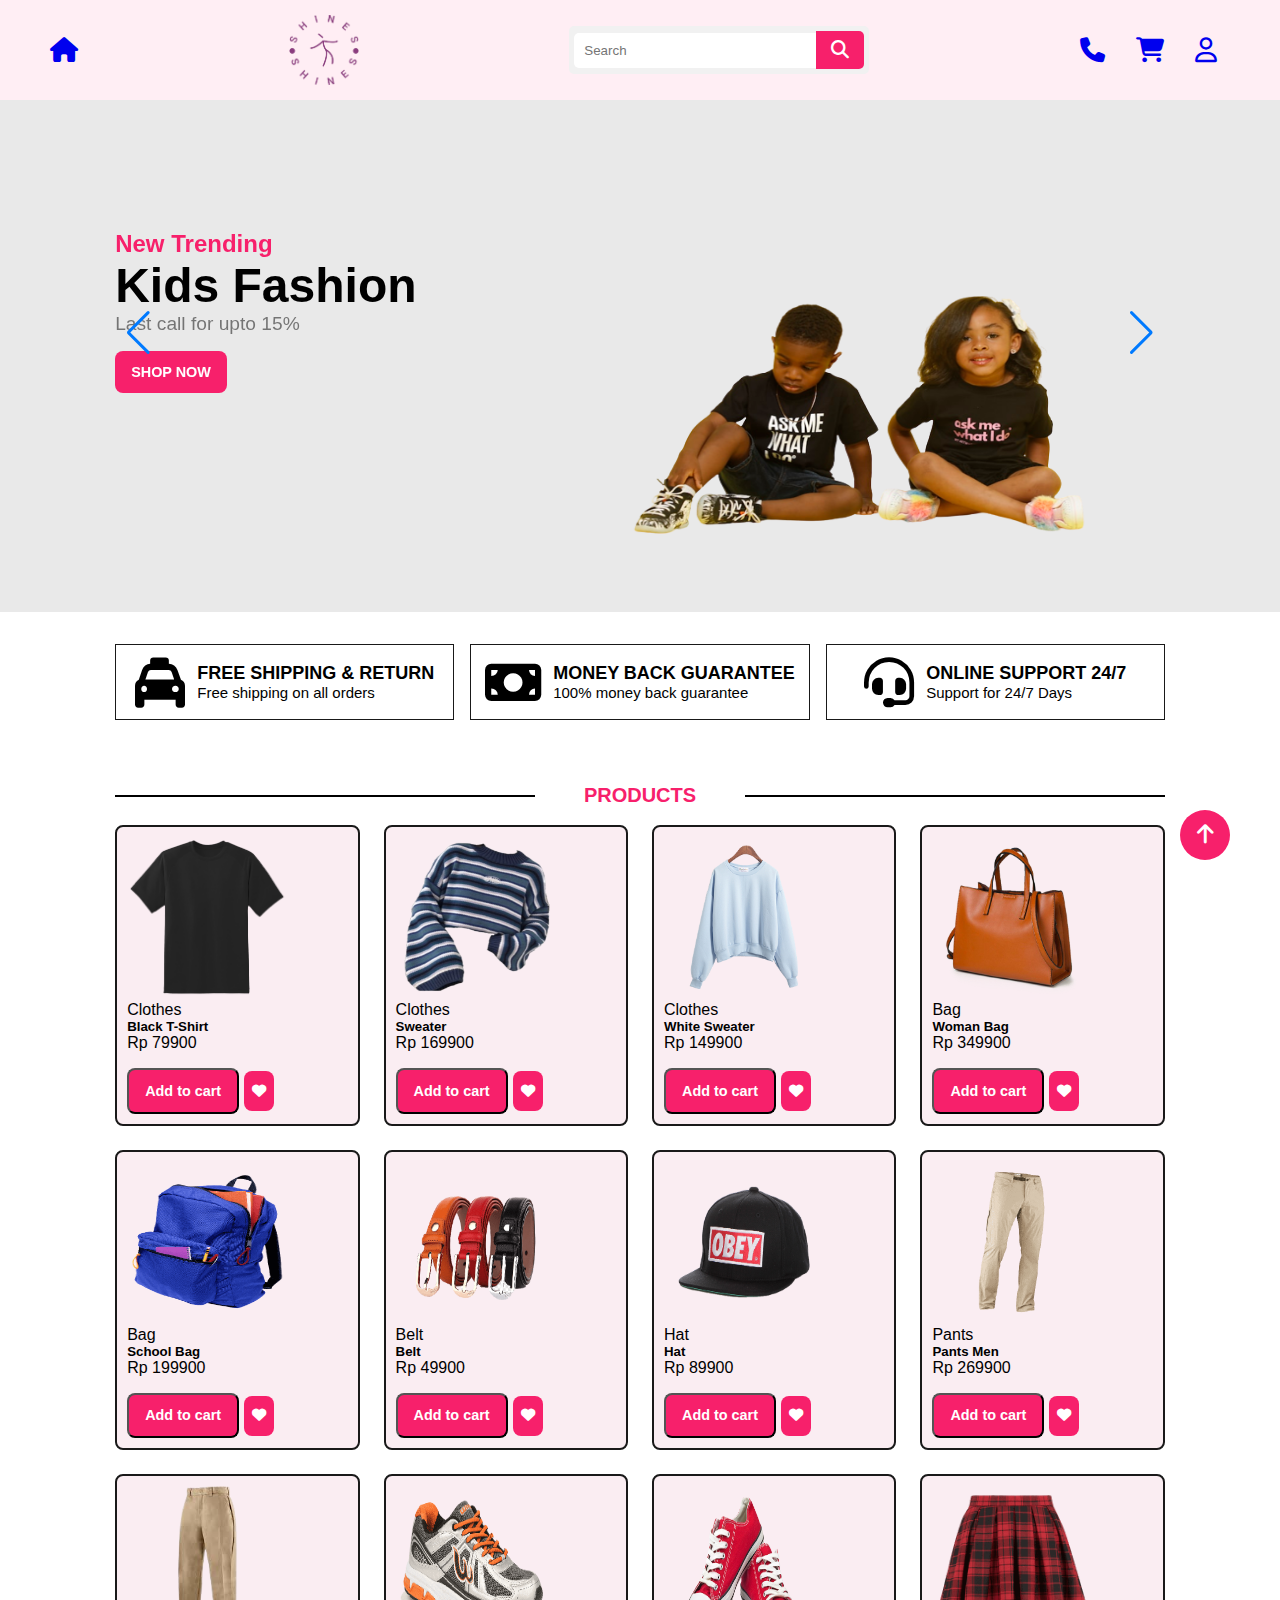
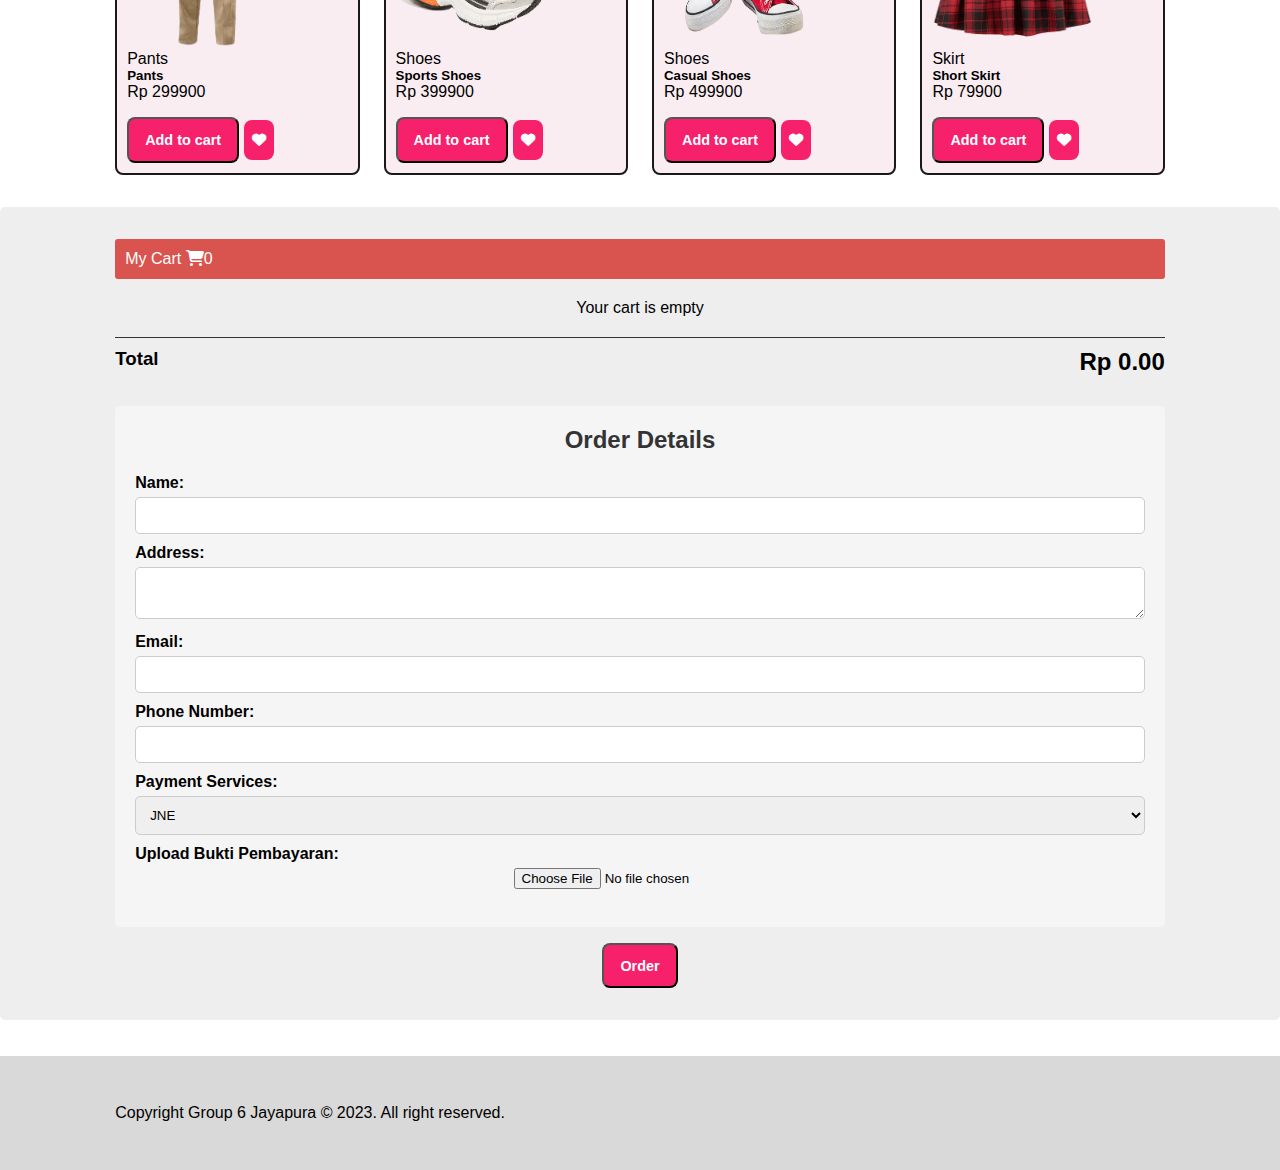
<file: index.html>
<!DOCTYPE html>
<html lang="en">
<head>
    <meta charset="UTF-8">
    <meta name="viewport" content="width=device-width, initial-scale=1.0, minimum-scale=1, maximum-scale=1">
    <title>Home</title>
    <!-- custom css file link -->
    <link rel="stylesheet" href="./style/style.css">
    <!-- font awesome cdn link -->
    <link rel="stylesheet" href="https://cdnjs.cloudflare.com/ajax/libs/font-awesome/6.4.2/css/all.min.css"/>
    <!-- swiper cdn link -->
    <link rel="stylesheet" href="https://unpkg.com/swiper/swiper-bundle.min.css"/>
</head>
<body>
    <!--Header Section-->
    <header class="header">
        <nav>
            <div class="menu-icon" id="menu-icon">
                <a href="./index.html"><i class="fa-solid fa-house"></i></a>
            </div>
        </nav>
        
        <img class="logo" src='./image/logo.png' alt="Logo"></img>

        <div class="search-product">
            <input id="search-input" for="btn-search" type="text" placeholder="Search">
            <button id="btn-search" type="button"><i class="fa-solid fa-magnifying-glass"></i></button>
        </div>       

        <nav class="icon-header">
            <a href="https://wa.me/628551235178" target="_blank"><i class="fa-solid fa-phone"></i></a>
            <a href="./html/order.html"><i class="fa-solid fa-cart-shopping"></i></a>
            <a href="./html/profile.html"><i class="fa-regular fa-user"></i></a>
        </nav>
    </header>

    <br><br><br>

    <!-- Promo Section -->
    <section class="promo" id="promo">
        <div class="swiper promo-slider">
            <div class="swiper-wrapper wrapper">
                <div class="swiper-slide slide" id="slide">
                    <div class="content">
                        <span>New Trending</span>
                        <h3>Kids Fashion</h3>
                        <p>Last call for upto 15%</p>
                        <a href="#" class="btn">SHOP NOW</a>
                    </div>
                    <div class="image-promo">
                        <img src="./image/kids-fashion.png" alt="promo-1">
                    </div>
                </div>

                <div class="swiper-slide slide" id="slide">
                    <div class="content">
                        <span>New Trending</span>
                        <h3>Men Fashion</h3>
                        <p>Last call for upto 15%</p>
                        <a href="#" class="btn">SHOP NOW</a>
                    </div>
                    <div class="image-promo">
                        <img src="./image/men-fashion.png" alt="promo-2">
                    </div>
                </div>

                <div class="swiper-slide slide" id="slide">
                    <div class="content">
                        <span>New Trending</span>
                        <h3>Women Fashion</h3>
                        <p>Last call for upto 15%</p>
                        <a href="#" class="btn">SHOP NOW</a>
                    </div>
                    <div class="image-promo">
                        <img src="./image/women-fashion.png" alt="promo-3">
                    </div>
                </div>
            </div>
            <div class="swiper-button-prev"></div>
            <div class="swiper-button-next"></div>
        </div>
    </section>

    <!-- Benefit Section -->
    <section class="benefit" id="benefit">
        <div class="box-benefit">
            <div class="logo-benefit"><i class="fa-solid fa-taxi"></i></div>
            <div class="benefit-content">
                <h6>FREE SHIPPING & RETURN</h6>
                <p>Free shipping on all orders</p>
            </div>
        </div>

        <div class="box-benefit">
            <div class="logo-benefit"><i class="fa-solid fa-money-bill"></i></div>
            <div class="benefit-content">
                <h6>MONEY BACK GUARANTEE</h6>
                <p>100% money back guarantee</p>
            </div>
        </div>

        <div class="box-benefit">
            <div class="logo-benefit"><i class="fa-solid fa-headset"></i></div>
            <div class="benefit-content">
                <h6>ONLINE SUPPORT 24/7</h6>
                <p>Support for 24/7 Days</p>
            </div>
        </div>
    </section>

    <!--Products Section-->
    <section class="hot-product" id="hot-product">
        <div class="separator">
            <hr>
            <h4> PRODUCTS </h4>
            <hr>
        </div>
        <br>
        <div class="box-container" id="root">
            <!-- Adding element in Javascript -->
        </div>
    </section>

    <!-- Cart Section-->
    <section class="sidebar">
        <div class="head"><p>My Cart  <i class="fa-solid fa-cart-shopping"></i><p id="count">0</p></p></div>
        <div id="cartItem">Your cart is empty</div>
        <div class="foot">
            <h3>Total</h3>
            <h2 id="total">Rp 0.00</h2>
        </div>
        <div class="order-details">
            <h2>Order Details</h2>
            <form>
                <label for="nama">Name:</label>
                <input type="text" id="nama" name="nama" required>
                    
                <label for="alamat">Address:</label>
                <textarea id="alamat" name="alamat" required></textarea>
                
                <label for="email">Email: </label>
                <input type="email" name="email" id="email" required> 

                <label for="no-hp">Phone Number:</label>
                <input type="tel" id="no-hp" name="no-hp" required>
                    
                <label for="pengiriman">Payment Services:</label>
                <select id="pengiriman" name="pengiriman" required>
                    <option value="jne">JNE</option>
                    <option value="tiki">Tiki</option>
                    <option value="pos">Pos Indonesia</option>
                </select>
                
                <label for="gambar">Upload Bukti Pembayaran:</label>
                <input type="file" name="gambar" id="gambar" accept="image/*" required>
                <br><br>
            </form>
        </div>
        <a href="./html/order.html"><button type="submit" class="btn">Order</button></a>
    </section>

    <br><br>

    <!-- Scrool Top Button -->
    <a class="go-to-up" href="#"><i class="fa-solid fa-arrow-up"></i></a>

    <!-- Footer Section -->
    <footer class="footer-distributed">
        <p class="footer-company-name">Copyright Group 6 Jayapura © 2023. All right reserved.</p>
    </footer>  

    <!--Custom JavaScript file link-->
    <script src="./js/script.js"></script>

    <!-- Swiper js link -->
    <script src="https://unpkg.com/swiper/swiper-bundle.min.js"></script>
</body>
</html>
</file>
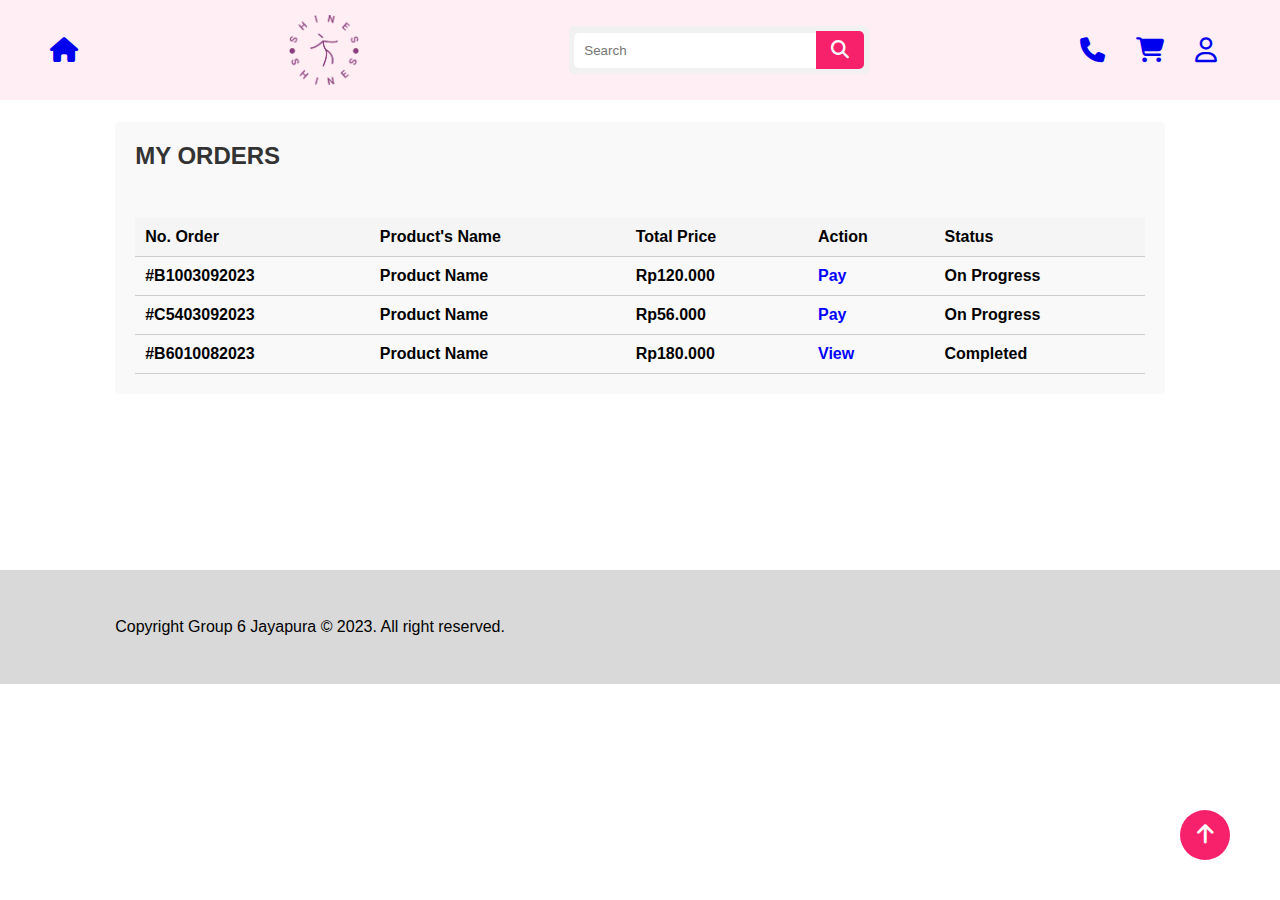
<file: html/order.html>
<!DOCTYPE html>
<html lang="en">
<head>
    <meta charset="UTF-8">
    <meta name="viewport" content="width=device-width, initial-scale=1.0">
    <title>Profile</title>
    <link rel="stylesheet" href="../style/style.css">
    <link rel="stylesheet" href="https://cdnjs.cloudflare.com/ajax/libs/font-awesome/6.4.2/css/all.min.css"/>
</head>
<body>
    <!--Header Section-->
    <header class="header">
        <nav>
            <div class="menu-icon" id="menu-icon">
                <a href="../index.html"><i class="fa-solid fa-house"></i></a>
            </div>
        </nav>
        
        <img class="logo" src='../image/logo.png' alt="Logo"></img>

        <div class="search-product">
            <input id="search-input" for="btn-search" type="text" placeholder="Search">
            <button id="btn-search" type="button"><i class="fa-solid fa-magnifying-glass"></i></button>
        </div>

        <nav class="icon-header">
            <a href="https://wa.me/628551235178" target="_blank"><i class="fa-solid fa-phone"></i></a>
            <a href="./order.html"><i class="fa-solid fa-cart-shopping"></i></a>
            <a href="./profile.html"><i class="fa-regular fa-user"></i></a>
        </nav>
    </header>

    <br><br><br><br><br>

    <!-- Menu Profile Page -->
    <section class="order-page">
        <div class="my-order">
            <h2>MY ORDERS</h2><br>
            <table class="table">
                <tr>
                    <th>No. Order</th>
                    <th>Product's Name</th>
                    <th>Total Price</th>
                    <th>Action</th>
                    <th>Status</th>
                </tr>
                <tr>
                    <td class="order-number">#B1003092023</td>
                    <td class="product-name">Product Name</td>
                    <td class="total-price">Rp120.000</td>
                    <td class="action"><a href="#">Pay</a></td>
                    <td class="status">On Progress</td>
                </tr>
                <tr>
                    <td class="order-number">#C5403092023</td>
                    <td class="product-name">Product Name</td>
                    <td class="total-price">Rp56.000</td>
                    <td class="action"><a href="#">Pay</a></td>
                    <td class="status">On Progress</td>
                </tr>
                <tr>
                    <td class="order-number">#B6010082023</td>
                    <td class="product-name">Product Name</td>
                    <td class="total-price">Rp180.000</td>
                    <td class="action"><a href="#">View</a></td>
                    <td class="status">Completed</td>
                </tr>
            </table>
        </div>
    </section>
    <br><br><br><br><br><br><br><br>

    <!-- Scrool Top Button -->
    <a class="go-to-up" href="#"><i class="fa-solid fa-arrow-up"></i></a>
    
    <!-- Footer Section -->
    <footer class="footer-distributed">
        <p class="footer-company-name">Copyright Group 6 Jayapura © 2023. All right reserved.</p>
    </footer>
    
    <!--Custom JavaScript file link-->
    <script src="../js/script.js"></script>
</body>
</html>
</file>
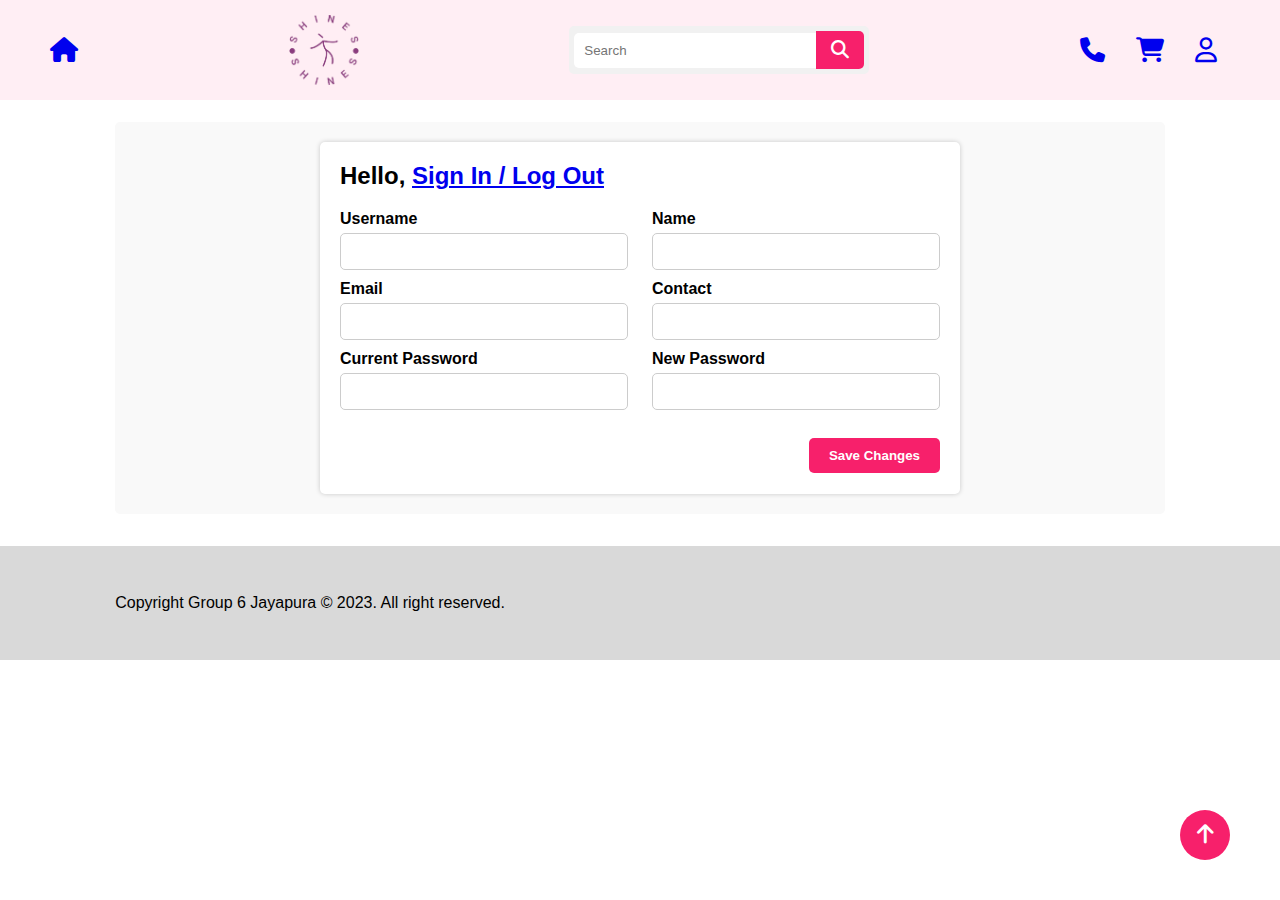
<file: html/profile.html>
<!DOCTYPE html>
<html lang="en">
<head>
    <meta charset="UTF-8">
    <meta name="viewport" content="width=device-width, initial-scale=1.0">
    <title>Profile</title>
    <link rel="stylesheet" href="../style/style.css">
    <link rel="stylesheet" href="https://cdnjs.cloudflare.com/ajax/libs/font-awesome/6.4.2/css/all.min.css"/>
</head>
<body>
    <!--Header Section-->
    <header class="header">
        <nav>
            <div class="menu-icon" id="menu-icon">
                <a href="../index.html"><i class="fa-solid fa-house"></i></a>
            </div>
        </nav>
        
        <img class="logo" src='../image/logo.png' alt="Logo"></img>

        <div class="search-product">
            <input id="search-input" for="btn-search" type="text" placeholder="Search">
            <button id="btn-search" type="button"><i class="fa-solid fa-magnifying-glass"></i></button>
        </div>

        <nav class="icon-header">
            <a href="https://wa.me/628551235178" target="_blank"><i class="fa-solid fa-phone"></i></a>
            <a href="./order.html"><i class="fa-solid fa-cart-shopping"></i></a>
            <a href="./profile.html"><i class="fa-regular fa-user"></i></a>
        </nav>
    </header>

    <br><br><br><br><br>

    <!-- Profile Page -->
    <section class="profile-page">
        <div class="greet-AFSI">
        <div class="form-afsi">
            <form action="submit">
                <h2>Hello, <a href="./signIn.html">Sign In / Log Out</a></h2>
                <content class="content-distributed">
                    <div class="content-left">
                        <div style="float:left">
                            <label for="User-Name"> Username </label>
                            <input type="text" name="User-Name" id="User-Name"> 
                            <label for="email"> Email </label>
                            <input type="email" name="email" id="email"> 
                            <label for="Password"> Current Password </label>
                            <input type="password" name="Password" id="Password"> 
                        </div>
                    </div>

                    <div class="content-right">
                        <div style="float:right">
                            <label for="Name"> Name </label>
                            <input type="text" name="Name" id="Name"> 
                            <label for="contact"> Contact </label>
                            <input type="tel" name="contact" id="contact"> 
                            <br>
                            <label for="newPassword"> New Password </label> 
                            <input type="password" name="newPassword" id="newPassword"> 
                        </div>
                    </div>
                </content><br>
                <button class="Changes"><strong>Save Changes</strong></button><br><br>
            </form>
        </div>
        </div>
    </section>
               
    <!-- Scrool Top Button -->
    <a class="go-to-up" href="#"><i class="fa-solid fa-arrow-up"></i></a>
    
    <!-- Footer Section -->
    <footer class="footer-distributed">
        <p class="footer-company-name">Copyright Group 6 Jayapura © 2023. All right reserved.</p>
    </footer>
    
    <!--Custom JavaScript file link-->
    <script src="../js/script.js"></script>
</body>
</html>
</file>
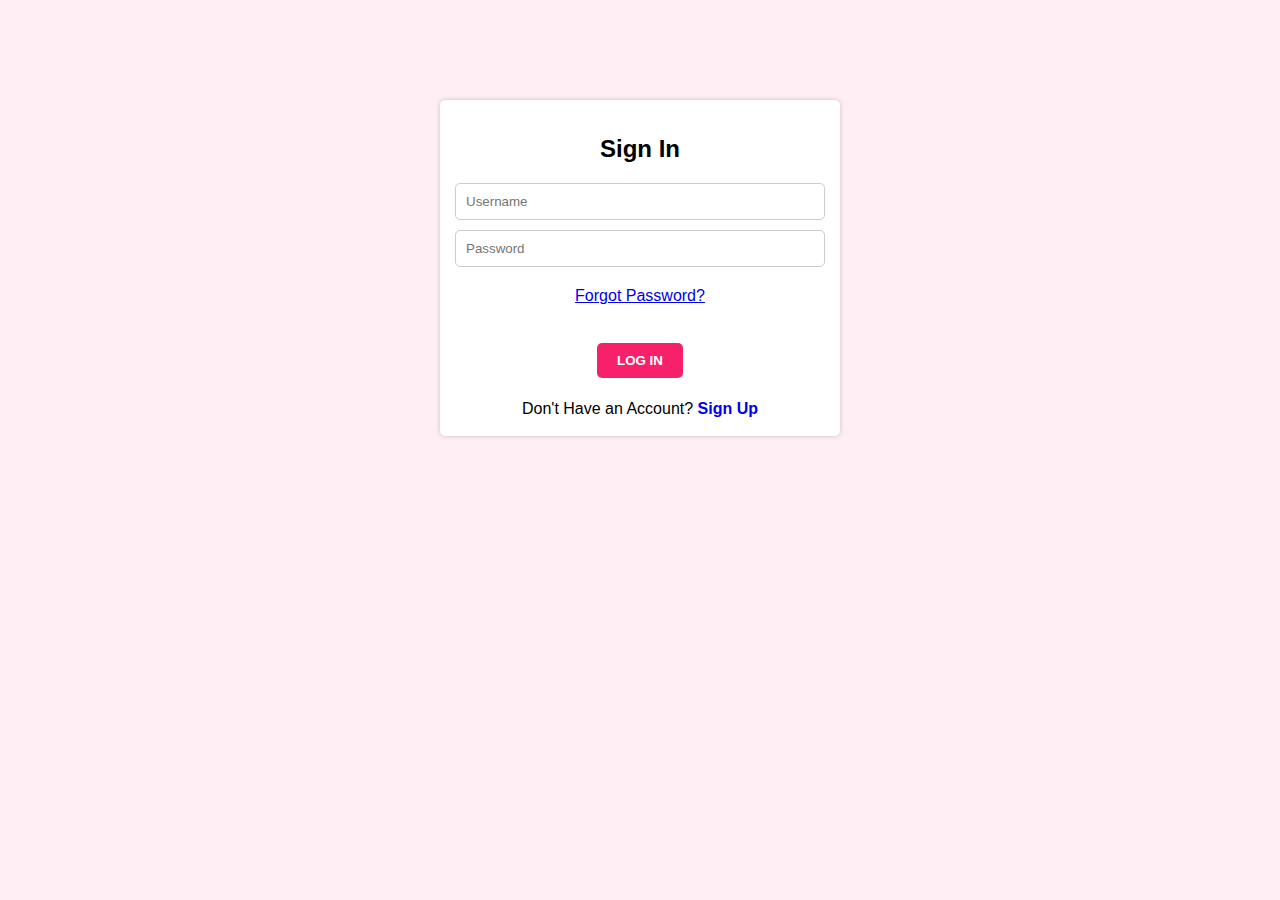
<file: html/signIn.html>
<!DOCTYPE html>
<html lang="en">
<head>
    <meta charset="UTF-8">
    <meta name="viewport" content="width=device-width, initial-scale=1.0">
    <title>Log In</title>
    <link rel="stylesheet" href="../style/style.css" />
    <link rel="stylesheet" href="https://cdnjs.cloudflare.com/ajax/libs/font-awesome/6.4.2/css/all.min.css"/>
</head>
<body class="body-SISU">
    <!--Content-->
    <div class="form-login">
        <form action="submit">
            <div class="container">
                <h2>Sign In</h2>
                <div class="form-groupSI">
                    <input type="text" name="Username" placeholder="Username">
                    <input type="password" name="Password" placeholder="Password">
                </div>
                
                <div class="account">
                    <a href="#">Forgot Password?</a>
                </div> <br>
                
                <!-- <button class="btn-login"><i class="fa-brands fa-facebook" style="color: #3b5998;"></i>Facebook</button>
                <button class="btn-login"><i class="fa-brands fa-google" style="color: #3b5998;"></i>Google</button><br> -->
                
                <button href="#" class="Login">
                    <strong>LOG IN</strong>
                </button> <br><br>
                
                <div class="accountSI"><p>Don't Have an Account? <a href="../html/signUp.html"><strong> Sign Up</strong></a></p>
                </div>
            </div>
        </form>
    </div>    
    <script src="../js/script.js"></script>
</body>
</html>
</file>
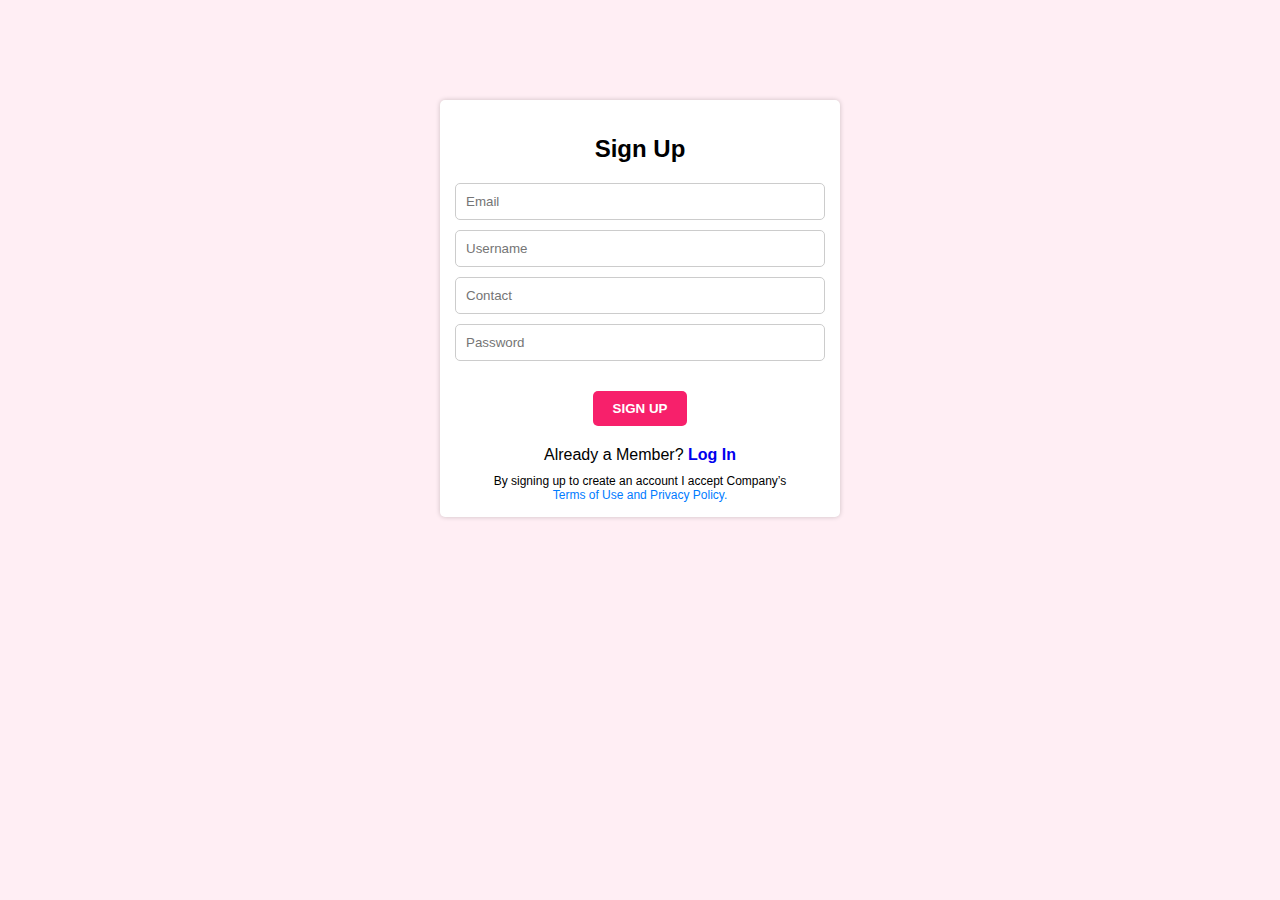
<file: html/signUp.html>
<!DOCTYPE html>
<html lang="en">
<head>
    <meta charset="UTF-8">
    <meta name="viewport" content="width=device-width, initial-scale=1.0">
    <title>Sign Up</title>
    <link rel="stylesheet" href="../style/style.css" />
    <link rel="stylesheet" href="https://cdnjs.cloudflare.com/ajax/libs/font-awesome/6.4.2/css/all.min.css"/>
</head>
<body class="body-SISU">
    <!--Content-->
    <div class="form-signup">
        <form action="submit">
            <div class="container">
                <h2>Sign Up</h2>
                <div class="form-groupSU">
                    <input type="email" name="email" placeholder="Email">
                    <input type="text" name="Username" placeholder="Username">
                    <input type="tel" name="contact" placeholder="Contact">
                    <input type="password" name="Password" placeholder="Password">
                </div>

                <button href="#" class="Signup"><strong>SIGN UP</strong></button>

                <div class="accountSU">
                    <p>Already a Member? <a href="../html/signIn.html"><strong>Log In</strong></a></p>
                    <!-- <button class="btn-Signup"><i class="fa-brands fa-facebook" style="color: #3b5998;"></i>Facebook</button>
                    <button class="btn-Signup"><i class="fa-brands fa-google" style="color: #3b5998;"></i>Google</button> -->
                </div>

                <div class="term">
                    <p>By signing up to create an account I accept Company’s<br><a href="#">Terms of Use and Privacy Policy.</a></p>
                </div>
            </div>
        </form>
    </div>        
    <script src="../js/script.js"></script>
</body>
</html>
</file>
<file: style/style.css>
*{
    box-sizing: border-box;
    margin: 0;
    padding: 0;
}

body {
    font-family: "Poppins", sans-serif;
}

/* HEADER SECTION */
.header {
    width: 100%;
    font-size: 25px;
    text-align:justify;
    display: flex;
    justify-content: space-between;
    align-items: center;
    background-color: #FFEEF4;
    padding: 15px 50px;
    position: fixed;
    z-index: 1000;
}

.header img{
    height: 70px;
}

.search-product {
    display: flex;
    align-items: center;
    width: 300px; 
    background-color: #f1f1f1;
    border-radius: 5px;
    padding: 5px;
}
  

.search-product input {
    flex: 1;
    border: none;
    padding: 10px;
    border-radius: 5px 0 0 5px;
    outline: none;
}
  
.search-product button {
    background-color:#f7206b;
    border: none;
    color: white;
    padding: 10px 15px;
    border-radius: 0 5px 5px 0;
    cursor: pointer;
    outline: none;
}
  
.search-product button i {
    font-size: 18px;
}
  
.icon-header{
    width:150px;
    padding:0px;
    letter-spacing: 12px;
}

.icon-header a:hover{
    font-size: 25.5px;
}

/* HOME PAGE */
/* PROMO SECTION */
section{
    padding: 2rem 9%;
}

.promo{
    background-color: #d9d9d996;
}

#slide{
    display:flex;
    gap: 2rem;
    padding-top: 9rem;
    justify-content: center;
}

.content {
    flex: 1 1 45rem;
    align-items: center;
}

.image-promo img{
    align-items: center;
    justify-items: center;
    width: fit-content;
    height: fit-content;
}

.content span{
    color: #f7206b;
    font-size: 1.5rem;
    font-weight: bold;
}

.content h3{
    font-size: 3rem;
}

.content p{
    color:rgba(0, 0, 0, 0.5); 
    font-size: 1.2rem;
}

.btn{
    margin-top: 1rem;
    display: inline-block;
    text-decoration: none;
    font-weight: 600;
    font-size: .9rem;
    color: white;
    background:#f7206b;
    border-radius: .5rem;
    cursor: pointer;
    padding: .8rem 1rem ;
}

.btn:hover {
    background-color:#419197;
    letter-spacing: .1rem;
    color: white;
}

.swiper-slide img{
    display: flex;
    width: 600px;
    height: 350px;
}

/* BENEFIT SECTION */
.benefit{
    display: grid;
    grid-template-columns: repeat(auto-fit, minmax(15rem, 1fr));
    gap: 1rem;
}

.box-benefit{
    display: flex;
    align-items: center;
    justify-content: center;
    border:1px solid #191919;
    padding: 12px
}

.benefit-content{
    padding-left: 12px;
}

.benefit-content h6{
    font-size: 18px;
}

.benefit-content p{
    font-size: 15px;
}

.logo-benefit i{
    font-size: 50px;
    font-weight: bolder;
}

/* PRODUCT SECTION */
.separator{
    width: 100%;
    display: flex;
    align-items: center;
    justify-content: space-between;
}

.separator hr{
    width: 40%;
    height:2px;
    border-width:0;
    color:black;
    background-color:black;
}

.separator h4{
    color: #f7206b;
    font-size: 20px;
    font-family: Verdana, Geneva, Tahoma, sans-serif;
}

.box-container{
    display: grid;
    grid-template-columns: repeat(auto-fit, minmax(15rem, 1fr));
    gap: 1.5rem;
}

div .box{
    border-radius: .5rem;
    border:#191919 solid 2px;
    padding: 10px;
    background-color:#f5dae379;
}

.box img{
    width:10rem;
    height: 10rem;
}

#wishlist-icon{
    margin-top: 1rem;
    margin-left: 5px;
    display: inline-block;
    text-decoration: none;
    font-size: .9rem;
    color: white;
    background:#f7206b ;
    border-radius: .5rem;
    cursor: pointer;
    padding: .8rem .5rem ;
}

#wishlist-icon:hover{
    background-color:#419197;
    letter-spacing: .1rem;
}

#wishlist-icon.active {
    color:yellow; 
  }
  

/* CART SECTION */
.sidebar{
    width: 100%;
    border-radius: 5px;
    background-color: #eee;
    text-align: center;
}

.head{
    background-color:#d9534f;
    border-radius: 3px;
    height: 40px;
    padding: 10px;
    margin-bottom: 20px;
    color: white;
    display: flex;
    align-items: center;
}

.foot{
    display: flex;
    justify-content: space-between;
    margin: 20px 0px;
    padding: 10px 0px;
    border-top: 1px solid #333;
}

.cart-item{
    display: flex;
    align-items: center;
    justify-content: space-between;
    padding: 10px;
    background-color: white;
    border-bottom: 1px solid #aaa;
    border-radius: 3px;
    margin: 10px 10px;
}

.row-img{
    width: 50px;
    height: 50px;
    border-radius: 50px;
    border: 1px solid goldenrod;
    display: flex;
    align-items: center;
    justify-content: center;
}

.rowimg{
    max-width: 43px;
    max-height: 43px;
    border-radius: 50%;
}

.fa-trash:hover{
    cursor: pointer;
    color: #333;
}


/* Sign In and Sign Up */
.body-SISU {
    margin-top: 100px;
    font-family: "sagoe", sans-serif;
    background-color: #FFEEF4;
}

.container {
    max-width: 400px;
    margin: 0 auto;
    padding: 15px;
    background-color: #fff;
    border-radius: 5px;
    box-shadow: 0px 0px 5px rgba(0, 0, 0, 0.2);
    text-align: center;
    float: center;
    justify-content: center;
    align-items: center;
}

.container h2 {
    font-size: 24px;
    margin-bottom: 20px;
    padding-top: 20px;
}

.form-groupSI {
    margin-bottom: 10px;
}

.form-groupSI input {
    width: 100%;
    padding: 10px;
    margin-bottom: 10px;
    border: 1px solid #ccc;
    border-radius: 5px;
    display: inline-block;
}

.accountSI a {
    text-decoration: none;
}

.accountSI a:hover {
    text-decoration: underline;
}

.Login {
    color: white;
    border: none;
    padding: 10px 20px;
    border-radius: 5px;
    cursor: pointer;
    background-color: #f7206b;
    margin-top: 20px;
    margin-bottom: 0px;
}

.Login:hover {
    letter-spacing: 1px;
}

.btn-login {
    background-color: transparent;
    border: 1px solid #ccc;
    color: #333;
    padding: 5px 10px;
    border-radius: 5px;
    margin-right: 10px;
}

.btn-login:hover {
    background-color: #f5f5f5;
}

.accountSI p {
    text-align: center;
    line-height: 25px;
}

.form-groupSU {
    margin-bottom: 10px;
}

.form-groupSU input {
    width: 100%;
    padding: 10px;
    margin-bottom: 10px;
    border: 1px solid #ccc;
    border-radius: 5px;
}

.Signup {
    background-color: #f7206b;
    color: white;
    border: none;
    padding: 10px 20px;
    border-radius: 5px;
    cursor: pointer;
    margin-top: 10px;
    margin-bottom: 20px;
}

.Signup:hover {
    letter-spacing: 1px;
}

.accountSU p a{
    text-decoration: none;
}

.accountSU p a:hover{
    text-decoration: underline;
}

/* Social media sign-up buttons */
.btn-Signup {
    background-color: transparent;
    border: 1px solid #ccc;
    color: #333;
    padding: 5px 10px;
    border-radius: 5px;
    margin-top: 10px;
    margin-bottom: 20px;
}

.btn-Signup:hover {
    background-color: #f5f5f5;
}

/* Term styles */
.term {
    font-size: 12px;
    margin-top: 10px;
}

.term a {
    color: #007bff;
    text-decoration: none;
}

/* PROFILE PAGE */
/* After Sign In */
.greet-AFSI {
    display: flex;
    justify-content: center; /* Horisontal centering */
    align-items: center; /* Vertical centering */
    flex-basis: 100%;
    background-color: #f9f9f9;
    padding: 20px;
    border-radius: 5px; 
}
  
.form-afsi {
    max-width: 800px;
    margin: 0 auto;
    padding: 20px;
    background-color: #fff;
    border-radius: 5px;
    box-shadow: 0px 0px 5px rgba(0, 0, 0, 0.2);
}
  
.form-afsi h2 {
    font-size: 24px;
    margin-bottom: 20px;
}
  
.content-distributed {
    display: flex;
    justify-content: space-between;
    margin-top: 20px;
}
  
.content-left,
.content-right {
    flex-basis: 48%;
    display: grid;
    grid-template-columns: 2fr;
    width: 300px;
}
  
.content-left label,
.content-right label {
    display: block;
    margin-bottom: 5px;
    font-weight: bold;
}
  
.content-left input,
.content-right input {
    width: 100%;
    padding: 10px;
    margin-bottom: 10px;
    border: 1px solid #ccc;
    border-radius: 5px;
}
  
.form-afsi button{
    display: float;
    float: right;
}
  
.Changes {
    background-color:#f7206b;
    color: white;
    border: none;
    padding: 10px 20px;
    border-radius: 5px;
    cursor: pointer;
}
  
.Changes:hover {
    background-color:#f7206bbe;
}
    
/* WISHLIST PAGE */
/* .wishlist-page h2{
    margin-top: 50px;
    margin-bottom: 20px;
    font-family:'Segoe UI', sans-serif;
    font-size: 25px;    
}

.wishlist-box-container{
    display: grid;
    grid-template-columns: repeat(auto-fit, minmax(10rem, 1fr));
    gap: 1.5rem;
}

.wishlist-page .wishlist-box-container .box{
    margin-bottom: 20px;
} */

/* ORDER PAGE*/
.my-order {
    flex-basis: 100%;
    background-color: #f9f9f9;
    padding: 20px;
    border-radius: 5px;
}
  
.my-order h2 {
    margin-bottom: 20px;
    font-size: 24px;
    color: #333;
}
  
.table {
    width: 100%;
    border-collapse: collapse;
    margin-top: 10px;
}
  
.table th,
.table td {
    padding: 10px;
    text-align: left;
    border-bottom: 1px solid #ccc;
}
  
.table th {
    background-color: #f5f5f5;
    font-weight: bold;
}
  
.order-number,
.product-name,
.total-price,
.action,
.status {
    font-weight: bold;
}
  
.action a {
    text-decoration: none;
    color: blue;
}
  
.action a:hover {
    text-decoration: underline;
}

/* CONFIRM ORDER PAGE */
.order-details {
    flex-basis: 50%;
    background-color: #f5f5f5;
    padding: 20px;
    border-radius: 5px;
}

.order-details h2 {
    margin-bottom: 20px;
    font-size: 24px;
    color: #333;
}

form label {
    display: block;
    margin-bottom: 5px;
    font-weight: bold;
    text-align: left;
}

form input[type="text"],
form textarea,
form input[type="email"],
form input[type="tel"],
form select {
    width: 100%;
    padding: 10px;
    margin-bottom: 10px;
    border: 1px solid #ccc;
    border-radius: 5px;
}

form button {
    background-color: #007bff;
    color: white;
    border: none;
    padding: 10px 20px;
    border-radius: 5px;
    cursor: pointer;
}

form button.cancel-btn {
    background-color: #d9534f;
}

form button:hover {
    background-color: #0056b3;
}

/* SCROOL TOP BUTTON */
.go-to-up{
    position: fixed;
    width: 50px;
    height: 50px;
    background:#f7206b;
    bottom: 40px;
    right: 50px;
    text-decoration: none;
    text-align: center;
    line-height: 50px;
    color: white;
    font-size: 22px;
    border-radius: 50%;
}

html{
    scroll-behavior: smooth;
}

/* FOOTER SECTION */
footer{
    padding: 3rem 9%;
    width: 100%;
    display: flex;
    justify-content: space-between;
    background-color: #D9D9D9;
    margin-bottom: 0px;
    bottom: 0px;
}

.img-payment input{
    width: 90px;
    height: 30px;
}

.img-download input{
    width:150px;
    height:50px;
}

/* Responsive Tablet */
@media(max-width: 768px){
    .header{
        font-size: 20px;
    }
  
    .header img{
        height: 70px;
    }
  
    .icon-header{
        width:100px;
        letter-spacing: 2px;
    }

    .icon-header a:hover{
        font-size: 20.5px;
    } 
  
    #slide{
        flex-wrap: wrap;
    }

    .separator hr{
        width: 35%;
    }

    /* Profile After Sign In */
    .menu-order{
        flex-basis: 30%;
    }
  
    .greet-AFSI {
        flex-basis: 100%;
        background-color: #f9f9f9;
        padding: 20px;
        border-radius: 5px;
    } 

    .content-distributed {
        display: flex;
        flex-direction: column;
    }
  
    .content-left,
    .content-right {
        width: 550px;
    }

    /* Order Page */
    .order-page{
        display:flex;
        flex-direction: column; 
    }

    .my-order {
        flex-basis: 100%;
        padding: 20px;
    }
    
    .my-order h2 {
        margin-bottom: 5px;
        font-size: 20px;
    }
    
    .table {
        width: 100%;
        margin-top: 8px;
        font-size: 10px;
    }
    
    .table th,
    .table td {
        padding: 5px;
    }

    /* Confirm Order Page */
    .confirm-order{
        display: flex;
        flex-direction: column;
    }

    /* Footer */
    footer{
        font-size: 12px;
    }
  
    .img-payment input{
        width: 80px;
        height: 25px;
    }

    .img-download input{
        width:140px;
        height:40px;
    }
}

/* Responsive HP */
@media(max-width: 426px){
    .header {
        width: 100%;
        font-size: 14px;
        padding: 12px 20px;
    }

    .header img{
        height: 40px;
    }
  
    .search-product{
        width:150px;
    }
  
    .search-product input{
        width: 83%;
        height: fit-content;
    }
  
    .icon-header{
        width:70px;
        letter-spacing: 3px;
    }

    .icon-header a:hover{
        font-size: 14.5px;
    }

    .btn{
        padding: .8rem 1.5rem ;
    }

    .swiper-slide img{
        display: flex;
        width: 300px;
        height: 175px;
    }

    .separator hr{
        width: 28%;
    }
  
    .separator h4{
        font-size: 12px;
    }
  
    /* Profile Page After Sign In */
    .menu-order{
        flex-basis: 50%;
    }
  
    .menu-order ul li a{
        font-size: 18px;
    }

    .greet-AFSI {
        flex-basis: 100%;
        background-color: #f9f9f9;
        padding: 20px;
        border-radius: 5px;
    }
  
    .content-distributed {
        display: flex;
        flex-direction: column;
    }
  
    .content-left,
    .content-right {
        width: 270px;
    }

    /* Footer */
    footer{
        font-size: 7.5px;
    }
        
    .img-payment input{
        width: 40px;
        height: 15px;
    }

    .img-download input{
        width:90px;
        height:30px;
    }
}
</file>
